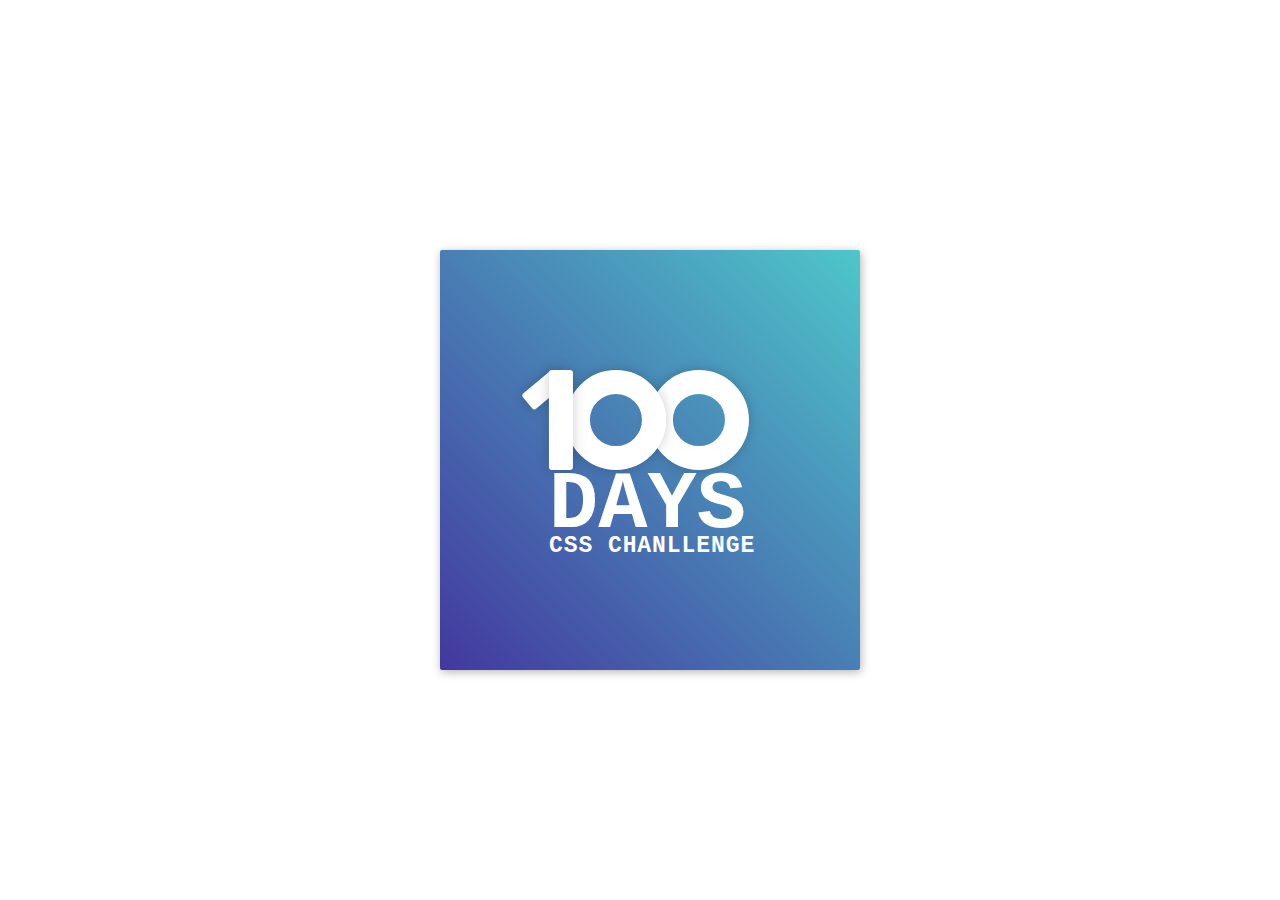
<file: Day1/index.html>
<!DOCTYPE html>
<html lang="en">
<head>
    <link href="./style.css" rel="stylesheet">
    <meta charset="UTF-8">
    <meta http-equiv="X-UA-Compatible" content="IE=edge">
    <meta name="viewport" content="width=device-width, initial-scale=1.0">
    <title>Document</title>
</head>
<body>
    <div class="frame">
        <div class="center">
            <div class="number">
                <div class="one"></div>
                <div class="two"></div>
                <div class="zero1"></div>
                <div class="zero2"></div>
            </div>
            <span class="big">Days</span>
            <span class="small">Css Chanllenge</span>
        </div>
    </div>
</body>
</html>
</file>
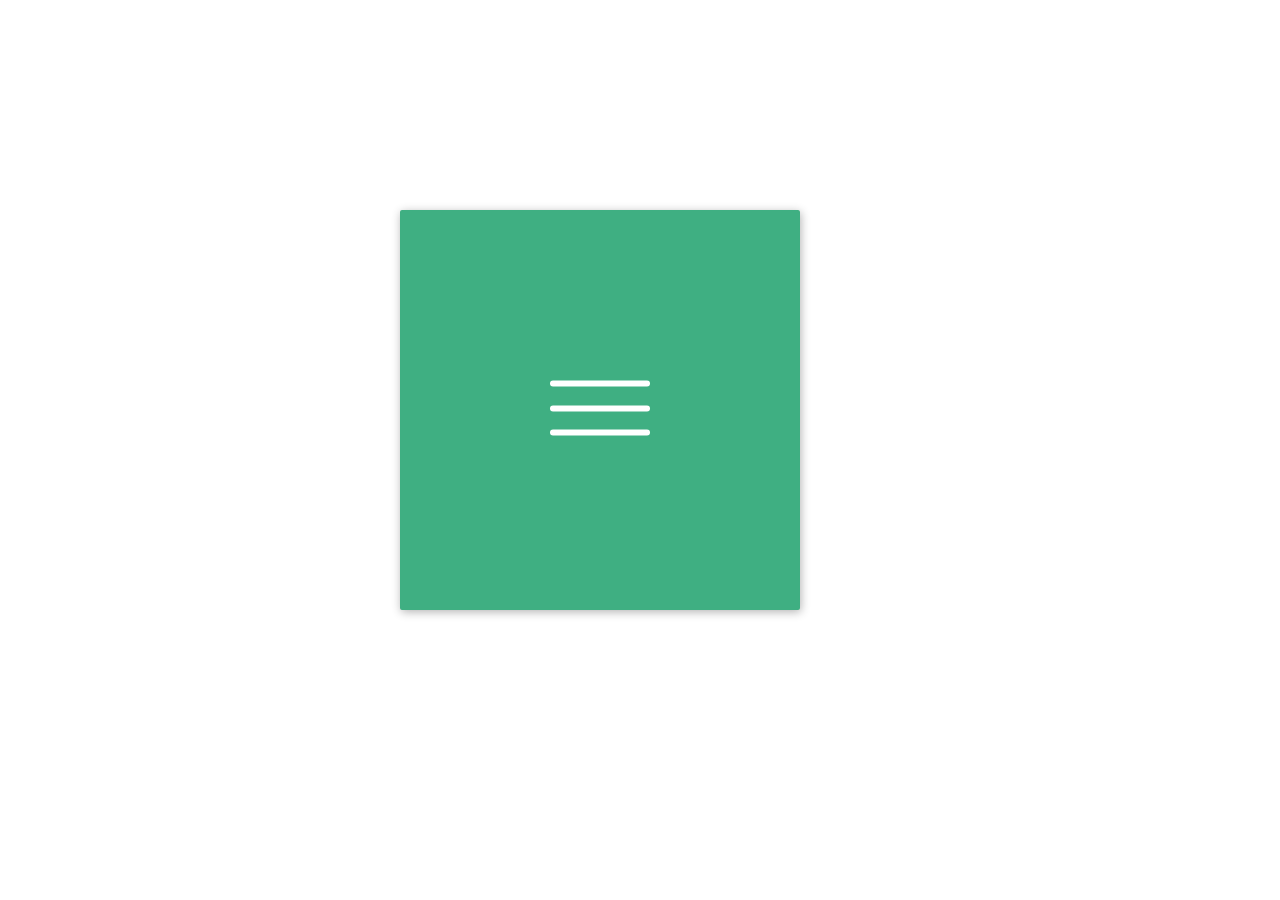
<file: Day2/index.html>
<!DOCTYPE html>
<html lang="en">
<head>
    <meta charset="UTF-8">
    <meta name="viewport" content="width=device-width, initial-scale=1.0">
    <title>Document</title>
    <link rel="stylesheet" href="./style.css">
</head>
<body>
    <div class="frame">
        <div class="center">
            <div class="menu-trigger">
                <span></span>
                <span></span>
                <span></span>
            </div>
        </div>
    </div>
</body>
<script src="./buger.js"></script>
</html>
</file>
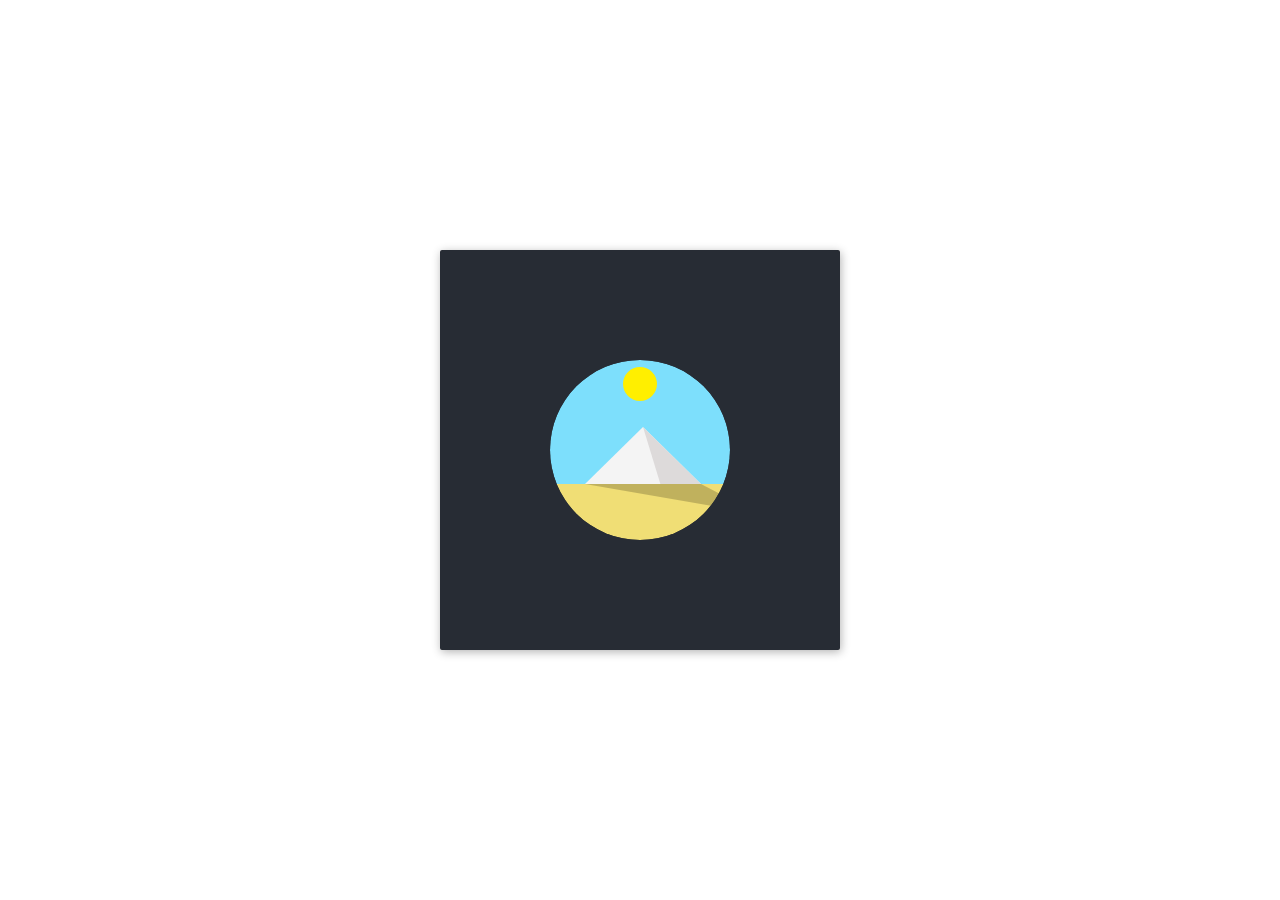
<file: Day3/index.html>
<!DOCTYPE html>
<html lang="en">
<head>
    <meta charset="UTF-8">
    <meta name="viewport" content="width=device-width, initial-scale=1.0">
    <title>Document</title>
    <link rel="stylesheet" href="./style.css">
</head>
<body>
    <div class="frame">
        <div class="center">
            <div class="circle">
                <div class="sky"></div>
                <div class="sun"></div>
                <div class="side-left"></div>
                <div class="side-right"></div>
                <div class="shadow"></div>
                <div class="ground"></div>
            </div>
        </div>
    </div>
</body>
</html>
</file>
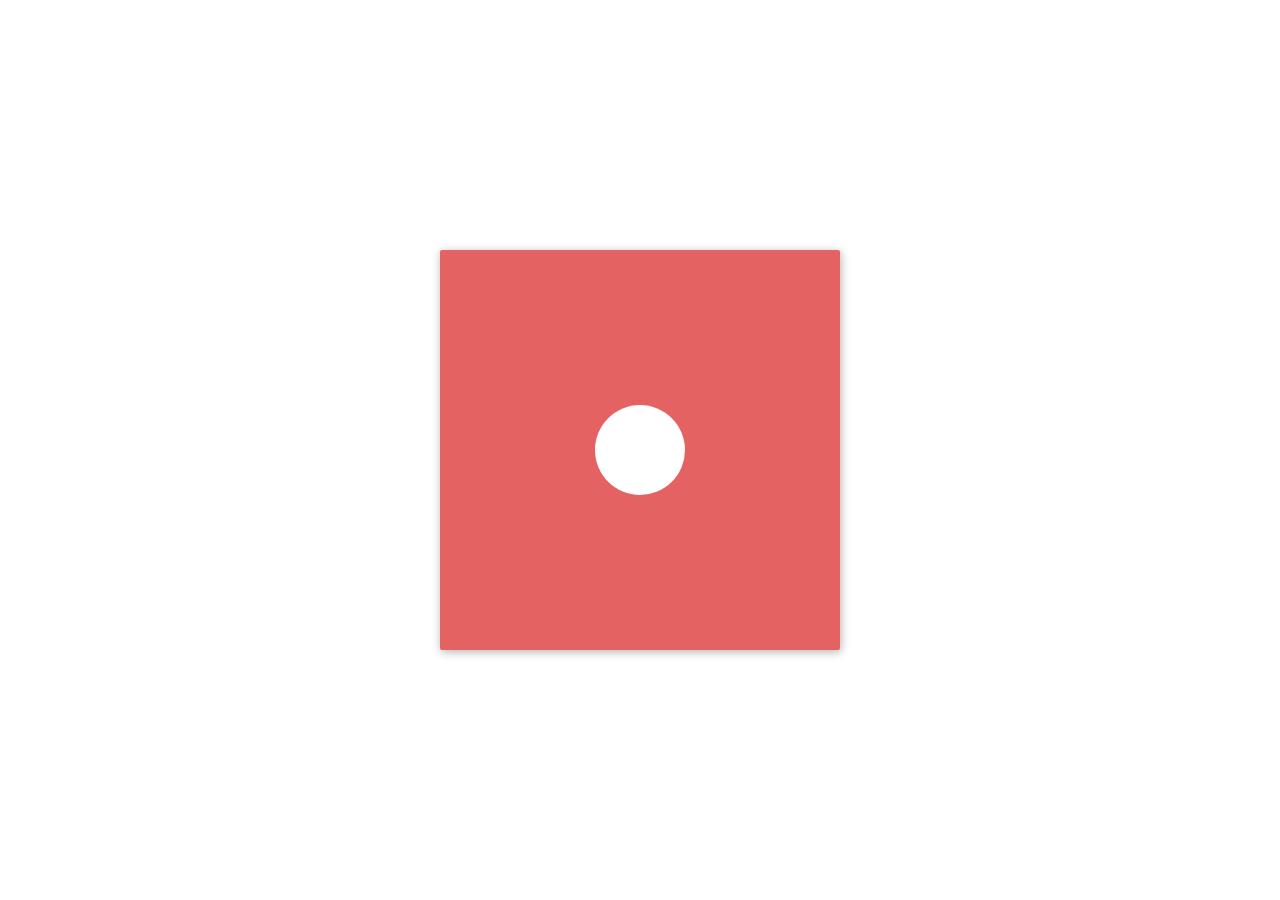
<file: Day4/index.html>
<!DOCTYPE html>
<html lang="en">
<head>
    <meta charset="UTF-8">
    <meta http-equiv="X-UA-Compatible" content="IE=edge">
    <meta name="viewport" content="width=device-width, initial-scale=1.0">
    <title>Document</title>
    <link rel="stylesheet" href="./style.css">
</head>
<body>
    <div class="frame">
        <div class="center">
            <div class="dot-1"></div>
            <div class="dot-2"></div>
            <div class="dot-3"></div>
        </div>
    </div>
</body>
</html>
</file>
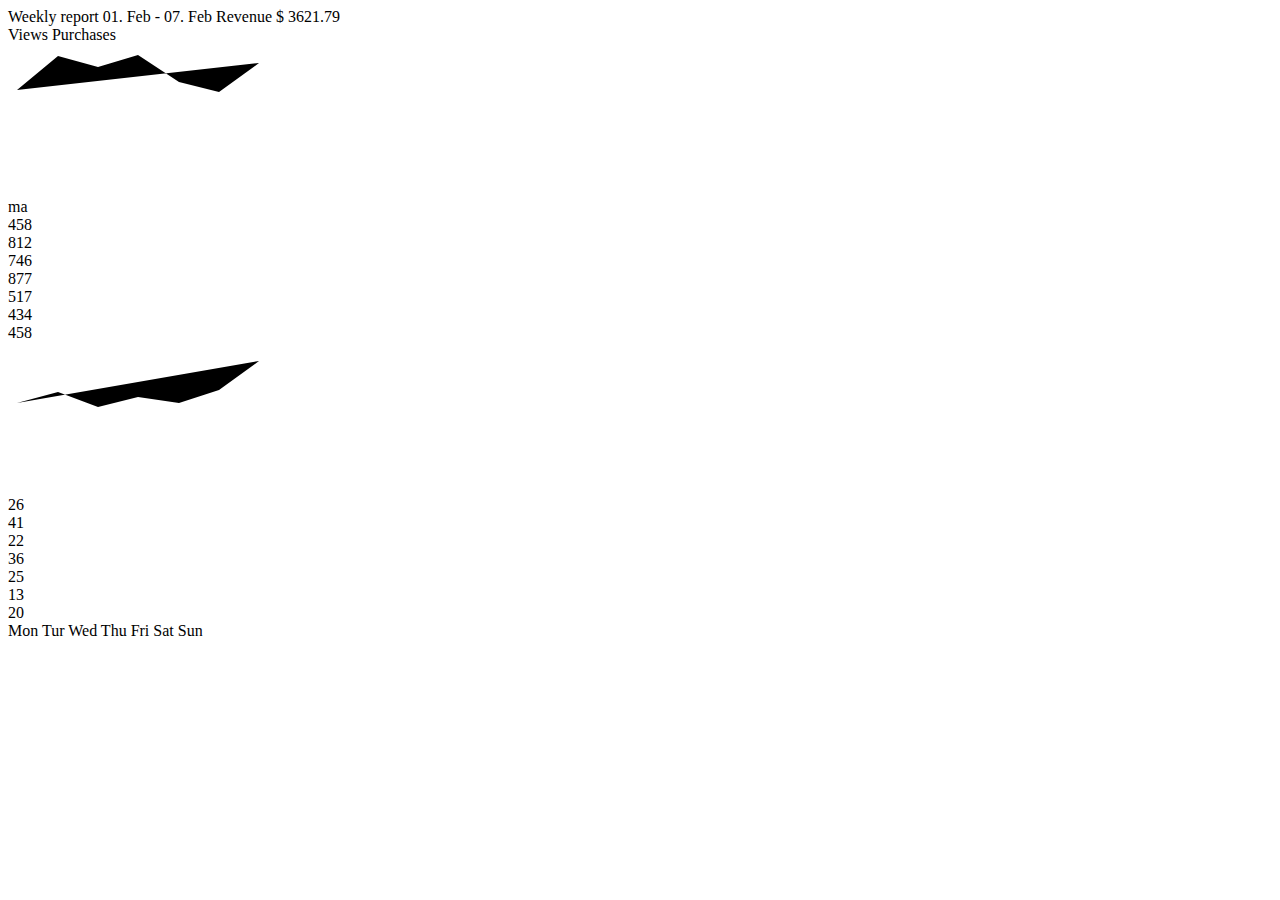
<file: Day5/index.html>
<!DOCTYPE html>
<html lang="en">
<head>
    <meta charset="UTF-8">
    <meta http-equiv="X-UA-Compatible" content="IE=edge">
    <meta name="viewport" content="width=device-width, initial-scale=1.0">
    <link rel="stylesheet" href="./style.scss">
    <title>Document</title>
</head>
<body>
    <div class="frame">
        <div class="card">
            <div class="header">
                <span class="title big">Weekly report</span>
                <span class="date small">01. Feb - 07. Feb</span>
                <span class="type small">Revenue</span>
                <span class="value big">$ 3621.79</span>
            </div>
            <div class="clearfix"></div>
            <div class="parameter">
                <span class="red">Views</span>
                <span class="blue">Purchases</span>
            </div>
            <div class="statistic">
                <div class="line-1"></div>
                <div class="line-2"></div>
                <div class="line-3"></div>
                <div class="data red">
                    <svg>
                        <polyline points="9, 46 50, 12 90,23 130,11 171, 38 211, 48 251,19"></polyline>
                    </svg>
                    <div class="points">
       ma                  <div class="point-1">
                            <div class="tooltip">458</div>
                        </div>
                        <div class="point-2">
                            <div class="tooltip">812</div>
                        </div>
                        <div class="point-3">
                            <div class="tooltip">746</div>
                        </div>
                        <div class="point-4">
                            <div class="tooltip">877</div>
                        </div>
                        <div class="point-5">
                            <div class="tooltip">517</div>
                        </div>
                        <div class="point-6">
                            <div class="tooltip">434</div>
                        </div>
                        <div class="point-7">
                            <div class="tooltip">458</div>
                        </div>
                    </div>
                </div>
                <div class="data blue">
                    <svg>
                        <polyline points="9, 61 50, 50 90,65 130,55 171, 61 211, 48 251,19"></polyline>
                    </svg>
                    <div class="points">
                        <div class="point-1">
                            <div class="tooltip">26</div>
                        </div>
                        <div class="point-2">
                            <div class="tooltip">41</div>
                        </div>
                        <div class="point-3">
                            <div class="tooltip">22</div>
                        </div>
                        <div class="point-4">
                            <div class="tooltip">36</div>
                        </div>
                        <div class="point-5">
                            <div class="tooltip">25</div>
                        </div>
                        <div class="point-6">
                            <div class="tooltip">13</div>
                        </div>
                        <div class="point-7">
                            <div class="tooltip">20</div>
                        </div>
                    </div>
                </div>
            </div>
            <div class="days">
                <span class="day">Mon</span>
                <span class="day">Tur</span>
                <span class="day">Wed</span>
                <span class="day">Thu</span>
                <span class="day">Fri</span>
                <span class="day">Sat</span>
                <span class="day">Sun</span>
            </div>
        </div>
    </div>
</body>
</html>
</file>
<file: Day1/style.css>
.frame {
    /* 위치 가운데로 조절 */
    position: absolute; 
    top: 50%;
    left: 50%;
    /* 크기 정사각형 */
    width: 420px;
    height: 420px;
    margin-top: -200px;
    margin-left: -200px;
    border-radius: 2px;
    box-shadow: 1px 2px 10px 0px rgba(0,0,0,0.3);
    background: #43389F;
    background: -webkit-linear-gradient(bottom left, #43389F 0%, #4ec6ca 100%);
    background: -moz-linear-gradient(bottom left, #43389F 0%, #4ec6ca 100%);
    background: -webkit-linear-gradient(bottom left, #43389F 0%, #4ec6ca 100%);
    background: linear-gradient(to top right, #43389F 0%, #4ec6ca 100%);
    filter: progid: DXImageTransform.Microsoft.gradient(startColorstr="#43389F",endColorstr="#4ec6ca", GradientType=1);
    font-family: 'Courier New', 'Courier', sans-serif;
    color: #fff;
    -webkit-font-smoothing: antialiased;
    -moz-osx-font-smoothing: grayscale;
}

.center {
    position: absolute;
    top: 50.8%;
    left: 50.5%;
    transform: translate(-50%,-50%);
}

.number {
    position: relative;
    height: 100px;
    width: 200px;

    .one{
        position: absolute;
        z-index: 1;
        top: 0;
        left: -16px;
        height: 40px;
        width: 20px;
        background: #fff;
        border-radius: 3px;
        transform: rotate(50deg);
        box-shadow: 0 0 13px 0 rgba(0, 0, 0, 0.2);
    }

    .two{
        position: absolute;
        z-index: 10;
        top: 0;
        left: 0px;
        height: 100px;
        width: 24px;
        background: #fff;
        border-radius: 3px;
        box-shadow: 0 0 13px 0 rgba(0, 0, 0, 0.2);
    }

    .zero1,
    .zero2 {
        position: absolute;
        z-index: 8;
        top: 0;
        left: 17px;
        box-sizing: border-box;
        height: 100px;
        width: 100px;
        border-radius: 50%;
        border: 24px solid #fff;
        box-shadow: 0 0 13px 0 rgba(0, 0, 0, 0.2);
    }

    .zero2 {
        z-index: 6;
        left: 100px;
    }
}

.big {
    position: relative;
    z-index: 20;
    display: block;
    font-size: 82px;
    line-height: 60px;
    text-transform: uppercase;
    font-weight: 700;
    margin-top: 6px;
}

.small {
    position: relative;
    z-index: 20;
    display: block;
    font-size: 23px;
    line-height: 20px;
    text-transform: uppercase;
    font-weight: 700;
    letter-spacing: .04em;
}
</file>
<file: Day2/style.css>
.frame {
	position: absolute;
	top: 50%;
	left: 50%;
	width: 400px;
	height: 400px;
	margin-top: -240px;
	margin-left: -240px;
	border-radius: 2px;
    box-shadow: 1px 2px 10px 0px rgba(0,0,0,0.3);
	background: #3FAF82;
	color: #fff;
}

.center {
	position: absolute;
	top: 50%;
	left: 50%;
	transform: translate(-50%,-50%);
}

.menu-trigger,
.menu-trigger span {
	display : inline-block;
	transition : all .4s;
	box-sizing : border-box;
}
.menu-trigger {
	position : relative;
	width : 100px;
	height : 55px;
}
.menu-trigger span {
	position : absolute;
	left : 0;
	width : 100%;
	height : 6px;
	background-color : #fff;
	border-radius : 4px;
}
.menu-trigger span:nth-of-type(1) {
	top : 0;
}
.menu-trigger span:nth-of-type(2) {
	top : 25px;
}
.menu-trigger span:nth-of-type(3) {
	bottom : 0;
}


.menu-trigger span:nth-of-type(1) {
	-webkit-animation : menu-bar01 .75s forwards;
	animation : menu-bar01 .75s forwards;
}
@-webkit-keyframes menu-bar01 {
	0% {
		-webkit-transform : translateY(24px) rotate(45deg);
	}
	50% {
		-webkit-transform : translateY(24px) rotate(0);
	}
	100% {
		-webkit-transform : translateY(0) rotate(0);
	}
}
@keyframes menu-bar01 {
	0% {
		transform : translateY(24px) rotate(45deg);
	}
	50% {
		transform : translateY(24px) rotate(0);
	}
	100% {
		transform : translateY(0) rotate(0);
	}
}
.menu-trigger span:nth-of-type(2) {
	transition : all .25s .25s;
	opacity : 1;
}
.menu-trigger span:nth-of-type(3) {
	-webkit-animation : menu-bar02 .75s forwards;
	animation : menu-bar02 .75s forwards;
}
@-webkit-keyframes menu-bar02 {
	0% {
		-webkit-transform : translateY(-24px) rotate(-45deg);
	}
	50% {
		-webkit-transform : translateY(-24px) rotate(0);
	}
	100% {
		-webkit-transform : translateY(0) rotate(0);
	}
}
@keyframes menu-bar02 {
	0% {
		transform : translateY(-24px) rotate(-45deg);
	}
	50% {
		transform : translateY(-24px) rotate(0);
	}
	100% {
		transform : translateY(0) rotate(0);
	}
}


.menu-trigger.active span:nth-of-type(1) {
	-webkit-animation : active-menu-bar01 .75s forwards;
	animation : active-menu-bar01 .75s forwards;
}
@-webkit-keyframes active-menu-bar01 {
	0% {
		-webkit-transform : translateY(0) rotate(0);
	}
	50% {
		-webkit-transform : translateY(24px) rotate(0);
	}
	100% {
		-webkit-transform : translateY(24px) rotate(45deg);
	}
}
@keyframes active-menu-bar01 {
	0% {
		transform : translateY(0) rotate(0);
	}
	50% {
		transform : translateY(24px) rotate(0);
	}
	100% {
		transform : translateY(24px) rotate(45deg);
	}
}
.menu-trigger.active span:nth-of-type(2) {
	opacity : 0;
}
.menu-trigger.active span:nth-of-type(3) {
	-webkit-animation : active-menu-bar03 .75s forwards;
	animation : active-menu-bar03 .75s forwards;
}
@-webkit-keyframes active-menu-bar03 {
	0% {
		-webkit-transform : translateY(0) rotate(0);
	}
	50% {
		-webkit-transform : translateY(-24px) rotate(0);
	}
	100% {
		-webkit-transform : translateY(-24px) rotate(-45deg);
	}
}
@keyframes active-menu-bar03 {
	0% {
		transform : translateY(0) rotate(0);
	}
	50% {
		transform : translateY(-24px) rotate(0);
	}
	100% {
		transform : translateY(-24px) rotate(-45deg);
	}
}
</file>
<file: Day3/style.css>
.frame {
    position: absolute;
    top: 50%;
    left: 50%;
    width: 400px;
    height: 400px;
    margin-top: -200px;
    margin-left: -200px;
    border-radius: 2px;
    box-shadow: 1px 2px 10px 0px rgba(0, 0, 0, 0.3);
    background: #272C34;
    color: #fff;
}

.center {
    position: absolute;
    top: 50%;
    left: 50%;
    transform: translate(-50%, -50%);
}

.circle {
    position: relative;
    overflow: hidden;
    /* 클리핑 영역 만듬 */
    clip-path: circle(90px at 90px 90px);
    width: 180px;
    height: 180px;
    border-radius: 50%;
    
    .sky {
        position: absolute;
        z-index: 0;
        top: 0;
        left: 0;
        right: 0;
        height: 124px;
        background: #7DDFFC;
        /* transition 속성 혹은 transition-timeing-function 속성에서 전환 시작과 끝까지의 효과 제어*/
        animation: sky-turns-balck 4s cubic-bezier(.4,0,.49,1) infinite;
    }

    .sun {
        position: absolute;
        z-index: 2;
        top: 7px;
        left: 73px;
        width: 34px;
        height: 34px;
        border-radius: 50%;
        background: #FFEF00;
        transform-origin: 50% 400%;
        animation: sun-goes-down 4s cubic-bezier(.4,0,.49,1) infinite;
    }

    .side-left {
        position: absolute;
        top: 67px;
        left: 35px;
        height: 57px;
        width: 116px;
        background: #F4F4F4;
        clip-path: polygon(0% 100%, 100% 100%, 50% 0%);
        animation: pyramide-shading 4s cubic-bezier(.4,0,.49,1) infinite;
    }

    .side-right {
        position: absolute;
        top: 67px;
        left: 93px;
        height: 57px;
        width: 58px;
        background: #DDDADA;
        clip-path: polygon(30% 100%, 100% 100%, 0% 0%);
        animation: pyramide-shading 4s cubic-bezier(.4,0,.49,1) infinite reverse;
    }

    .shadow {
        position: absolute;
        z-index: 2;
        top: 124px;
        left: -80px;
        height: 30px;
        width: 360px;
        background: rgba(0, 0, 0, 0.2);
        transform-origin: 50% 0%;
        clip-path: polygon(115px 0%, 231px 0%, 80% 100%);
        animation : shadow-on-the-floor 4s cubic-bezier(.4,0,.49,1) infinite;
    }

    .ground {
        position: absolute;
        z-index: 1;
        bottom: 0;
        left: 0;
        right: 0;
        height: 56px;
        background: #F0DE75;
        animation: fading-sand 4s cubic-bezier(.4,0,.49,1) infinite;
    }
}

@keyframes sun-goes-down {
    0% {
        background: #F57209;
        transform: rotate(-70deg);
    }
    30% {
        background: #FFEF00;
        transform: rotate(-28deg);
    }
    70% {
        background: #FFEF00;
    }
    100%{
        background: #F57209;
        transform: rotate(70deg);
    }
}

@keyframes sky-turns-balck {
    0% {
        background: #272C34;
    }
    30% {
        background: #7DDFFC;
    }
    70% {
        background: #7DDFFC;
    }
    100% {
        background: #272C34;
    }
}

@keyframes pyramide-shading {
    0% {
        background: #272C34;
    }
    30% {
        background: #F4F4F4;
    }
    70% {
        background: #DDDADA;
    }
    100% {
        background: #272C34;
    }
}

@keyframes shadow-on-the-floor {
    0% {
        transform : scaleY(0);
        clip-path: polygon(115px 0%, 231px 0%, 100% 100%);
    }
    30% {
        transform: scaleY(1);
        clip-path: polygon(115px 0%, 231px 0%, 80% 100%);
    }
    55% {
        transform: scaleY(.4);
    }
    75% {
        transform: scaleY(1);
    }
    100% {
        transform: scaleY(0);
        clip-path: polygon(115px 0%, 231px 0%, 0% 100%);
    }
}

@keyframes fading-sand {
    0% {
      background: #272C34;
    }
      
      30% {
          background: #F0DE75;
      }
      
      70% {
          background: #F0DE75;
      }
  
    100% {
      background: #272C34;
    }
  }
</file>
<file: Day4/style.css>
.frame {
    position: absolute;
    top: 50%;
    left: 50%;
    width: 400px;
    height: 400px;
    margin-top: -200px;
    margin-left: -200px;
    border-radius: 2px;
    box-shadow: 1px 2px 10px 0px rgba(0,0,0,0.3);
    background: #e56262;
    color: #fff;
}

.center {
    position: absolute;
    width: 220px;
    height: 220px;
    top: 90px;
    left: 90px;
}

.dot-1 {
    position: absolute;
    z-index: 3;
    width: 30px;
    height: 30px;
    top: 95px;
    left: 95px;
    background: #fff;
    border-radius: 50%;
    animation-fill-mode: both;
    animation: jump-jump-1 2s cubic-bezier(.21,.98,.6,.99) infinite alternate;
}

.dot-2 {
    position: absolute;
    z-index: 2;
    width: 60px;
    height: 60px;
    top: 80px;
    left: 80px;
    background: #fff;
    border-radius: 50%;
    animation-fill-mode: both;
    animation: jump-jump-2 2s cubic-bezier(.21,.98,.6,.99) infinite alternate;
}

.dot-3 {
    position: absolute;
    z-index: 1;
    width: 90px;
    height: 90px;
    top: 65px;
    left: 65px;
    background: #fff;
    border-radius: 50%;
    animation-fill-mode: both;
    animation: jump-jump-3 2s cubic-bezier(.21,.98,.6,.99) infinite alternate;
}

@keyframes jump-jump-1 {
    0%,70% {
        box-shadow: 2px 2px 3px 2px rgba(0,0,0,0.2);
        transform : scale(0);
    }
    100% {
        box-shadow: 10px 10px 15px 0 rgba(0,0,0,0.3);
        transform: scale(1);
    }
}

@keyframes jump-jump-2 {
    0%,40% {
        box-shadow: 2px 2px 3px 2px rgba(0,0,0,0.2);
        transform : scale(0);
    }
    100% {
        box-shadow: 10px 10px 15px 0 rgba(0,0,0,0.3);
        transform: scale(1);
    }
}

@keyframes jump-jump-3 {
    0%,10% {
        box-shadow: 2px 2px 3px 2px rgba(0,0,0,0.2);
        transform : scale(0);
    }
    100% {
        box-shadow: 10px 10px 15px 0 rgba(0,0,0,0.3);
        transform: scale(1);
    }
}
</file>
